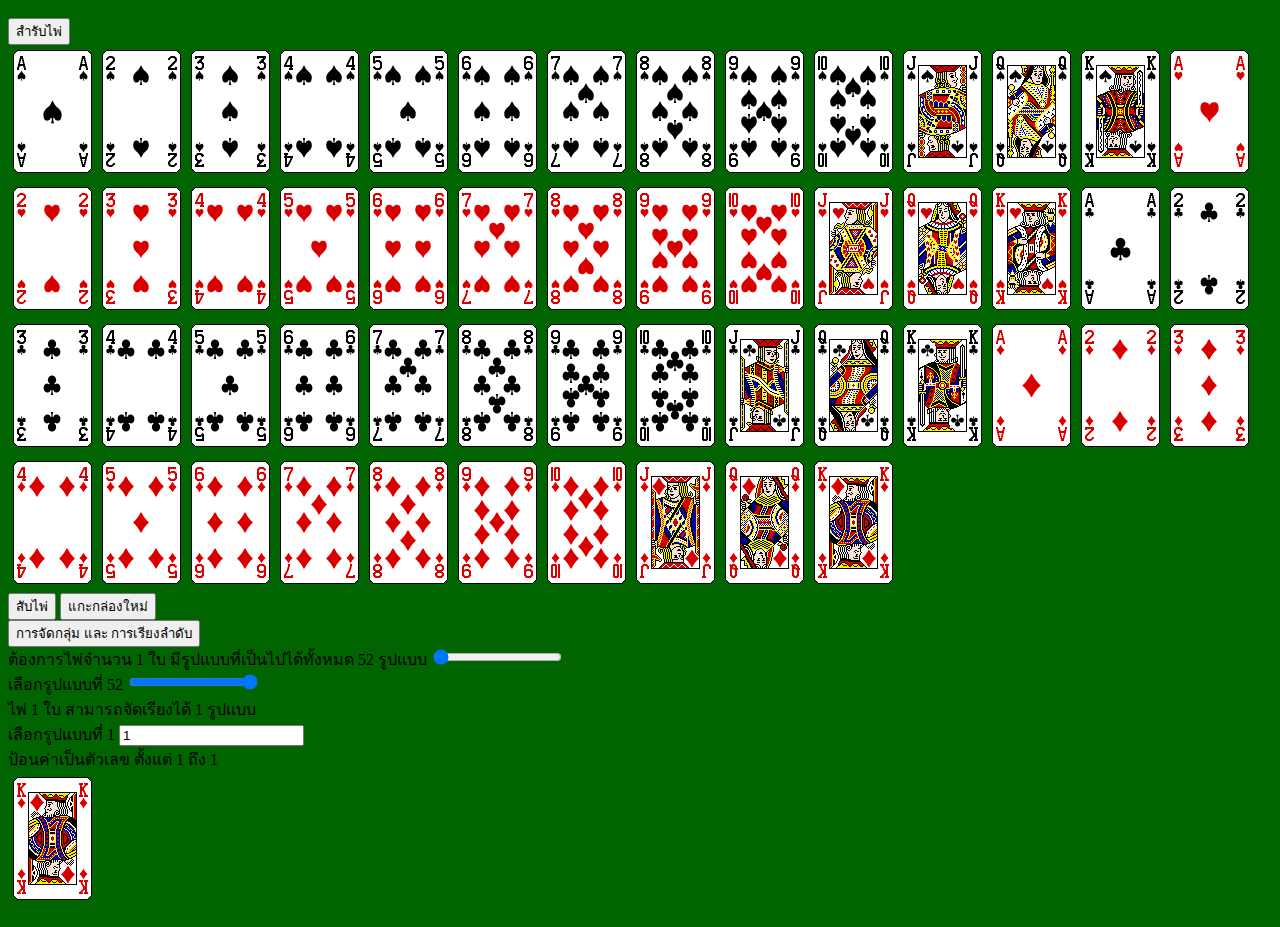
<file: cards_math/index.html>
<!DOCTYPE html>
<html lang="en">

<head>
  <meta charset="UTF-8">
  <meta http-equiv="X-UA-Compatible" content="IE=edge">
  <meta name="viewport" content="width=device-width, initial-scale=1.0">
  <title>Cards & Mathematics</title>
  <link href="https://cdn.jsdelivr.net/npm/bootstrap@5.2.2/dist/css/bootstrap.min.css" rel="stylesheet"
    integrity="sha384-Zenh87qX5JnK2Jl0vWa8Ck2rdkQ2Bzep5IDxbcnCeuOxjzrPF/et3URy9Bv1WTRi" crossorigin="anonymous">
  <link rel="stylesheet" href="./css/style.css">
</head>

<body>
  <div class="container">
    <div class="accordion" id="main">
      <div class="accordion-item bg-transparent border border-0">
        <div class="accordion-header">
          <button class="accordion-button fs-5 fw-bold" data-bs-toggle="collapse" data-bs-target="#collapseDeck">
            สำรับไพ่
          </button>
        </div>
        <div class="accordion-collapse collapse show" id="collapseDeck" data-bs-parent="#main">
          <div class="accordion-body">
            <div id="deck-area"></div>
            <div class="text-center">
              <button class="btn btn-danger" onclick="doShuffle()">
                สับไพ่
              </button>
              <button class="btn btn-warning" onclick="doReset()">
                แกะกล่องใหม่
              </button>
            </div>
          </div>
        </div>
      </div>
      <div class="accordion-item bg-transparent">
        <div class="accordion-header">
          <button class="accordion-button fs-5 fw-bold" data-bs-toggle="collapse" data-bs-target="#collapseComb">
            การจัดกลุ่ม และ การเรียงลำดับ
          </button>
        </div>
        <div class="accordion-collapse collapse" id="collapseComb" data-bs-parent="#main">
          <div class="accordion-body">
            <div class="row text-light">
              <div class="col-6 p-3">
                <label for="comb_size" class="form-label">ต้องการไพ่จำนวน <span id="comb_size_label"></span>
                  ใบ มีรูปแบบที่เป็นไปได้ทั้งหมด <span id="amount_comb"></span>
                  รูปแบบ</label>
                <input type="range" class="form-range" min="1" max="52" id="comb_size" value="1"
                  onchange="calCombination()">
              </div>
              <div class="col-6 p-3">
                <label for="comb_id" class="form-label">เลือกรูปแบบที่ <span id="comb_id_label"></span></label>
                <input type="range" class="form-range" min="1" max="1" id="comb_id" value="1"
                  onchange="selectCombination()">
              </div>
            </div>
            <div class="row card mt-3 bg-transparent border border-warning">
              <div class="card-header bg-warning">
                <div class="row card-title fw-bold">
                  <div class="col-6 p-3">
                    <label class="form-label">
                      ไพ่ <span id="perm_size_label"></span> ใบ สามารถจัดเรียงได้ <span id="amount_perm"
                        class="text-break"></span> รูปแบบ
                    </label>
                  </div>
                  <div class="col-6 p-3">
                    <label for="perm_id" class="form-label">เลือกรูปแบบที่ <span id="perm_id_label"
                        class="text-break"></span></label>
                    <input type="text" class="form-control" id="perm_id" value="1" onchange="selectPermutation()">
                    <div class="invalid-feedback">ป้อนค่าเป็นตัวเลข ตั้งแต่ 1 ถึง <span id="max_perm_id_label"></span>
                    </div>
                  </div>
                </div>
              </div>
              <div class="card-body" id="permutation_area">
              </div>
            </div>
          </div>
        </div>
      </div>
    </div>
  </div>
  <script src="https://cdn.jsdelivr.net/npm/bootstrap@5.2.2/dist/js/bootstrap.bundle.min.js"
    integrity="sha384-OERcA2EqjJCMA+/3y+gxIOqMEjwtxJY7qPCqsdltbNJuaOe923+mo//f6V8Qbsw3"
    crossorigin="anonymous"></script>
  <script src="./js/app.js"></script>
</body>

</html>
</file>
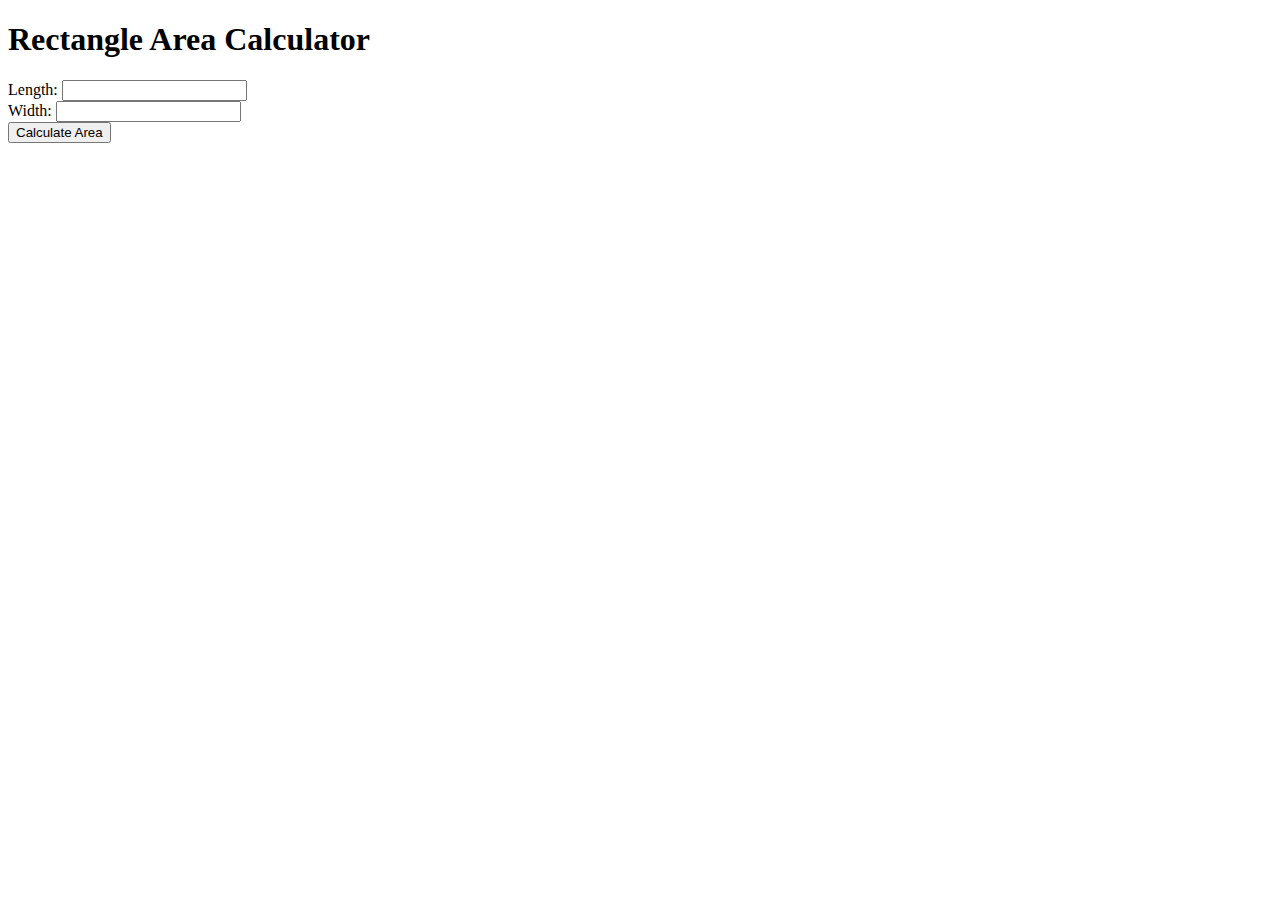
<file: week2/index.html>
<!DOCTYPE html>
<html lang="en">
<head>
    <meta charset="UTF-8">
    <meta name="viewport" content="width=device-width, initial-scale=1.0">
    <title>Rectangle Area Calculator</title>
</head>
<body>
    <h1>Rectangle Area Calculator</h1>
    <label for="">Length:</label>
    <input type="number" id="length">
    <br>
    <label for="width">Width:</label>
    <input type="number" id="width">
    <br>
    <button onclick="calculateArea()">Calculate Area</button>
    <p id="result"></p>
    <script>
        function calculateArea() {
        let length = parseFloat(document.getElementById("length").value);
        let width = parseFloat(document.getElementById("width").value);
        let area = length * width;
        document.getElementById("result").innerHTML = "Area: " + area;
        }
    </script>
</body>
</html>
</file>
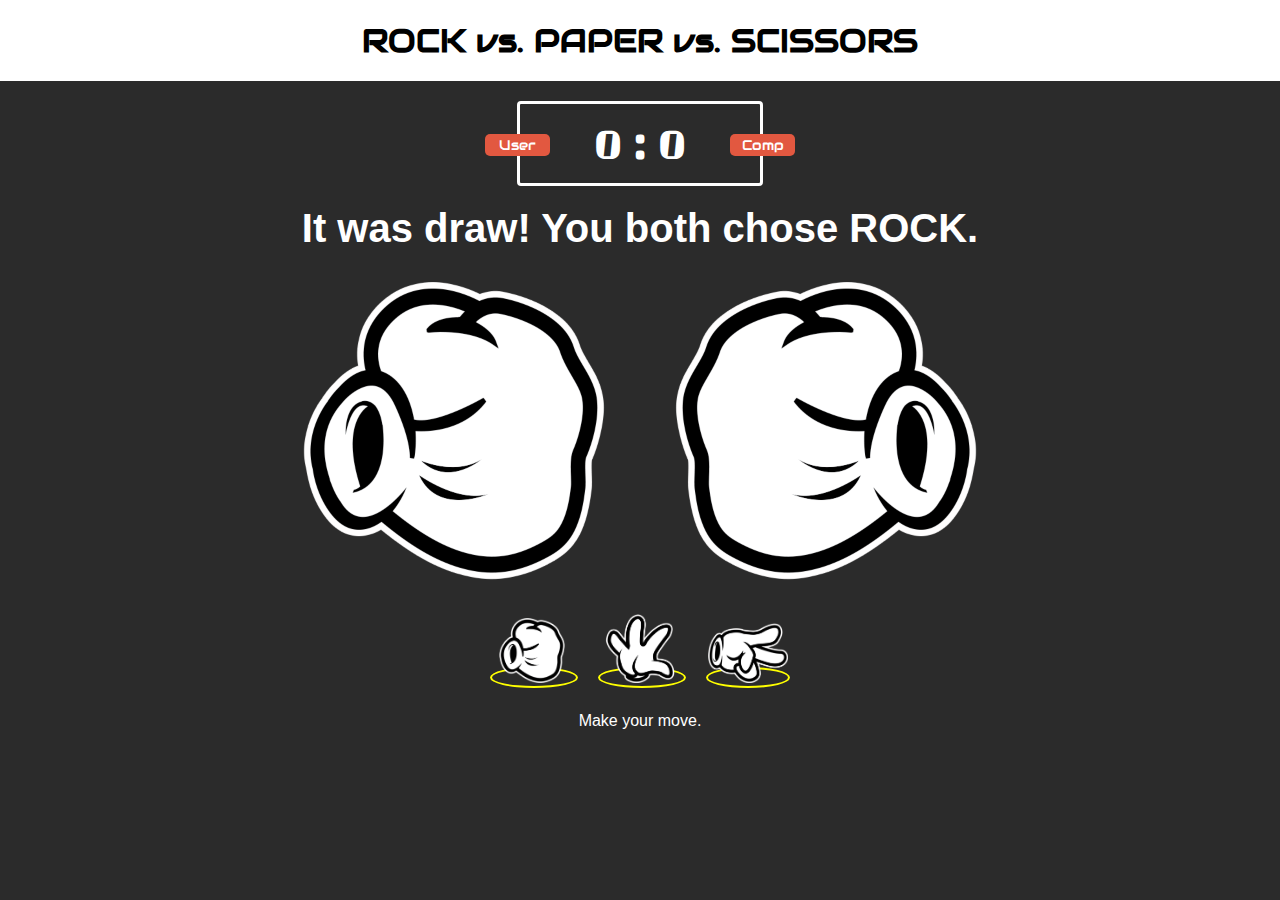
<file: chapter3/rps/index.html>
<!DOCTYPE html>
<html lang="en">
<head>
  <meta charset="UTF-8">
  <meta name="viewport" content="width=device-width, initial-scale=1.0">
  <title>Rock-Paper-Scissors</title>
  <link rel="stylesheet" href="css/style.css">
  <link rel="preconnect" href="https://fonts.googleapis.com">
  <link rel="preconnect" href="https://fonts.gstatic.com" crossorigin>
  <link href="https://fonts.googleapis.com/css2?family=Audiowide&family=Unlock&display=swap" rel="stylesheet"></head>
<body>
  <header>
    <h1>ROCK vs. PAPER vs. SCISSORS</h1>
  </header>
  <div id="score">
    <div id="user-label" class="badge">User</div>
    <div id="comp-label" class="badge">Comp</div>
    <span id="user-score">0</span> : <span id="comp-score">0</span>
  </div> 
  <div id="result">It was draw! You both chose ROCK.</div>
  <div id="stage">
    <img id="user-choice" src="images/rock.png" alt="User Choice">
    <img id="comp-choice" src="images/rock.png" alt="Computer Choice">
  </div>
  <div id="choices">
    <div id="rock" class="choice">
      <img src="images/rock.png" alt="Rock choice">
    </div>
    <div id="paper" class="choice">
      <img src="images/paper.png" alt="Paper choice">
    </div>
    <div id="scissors" class="choice">
      <img src="images/scissors.png" alt="Scissors choice">
    </div>
  </div>
  <p id="message">Make your move.</p>
  <div id="overlay"></div>
  <script src="./js/app.js"></script>
</body>
</html>
</file>
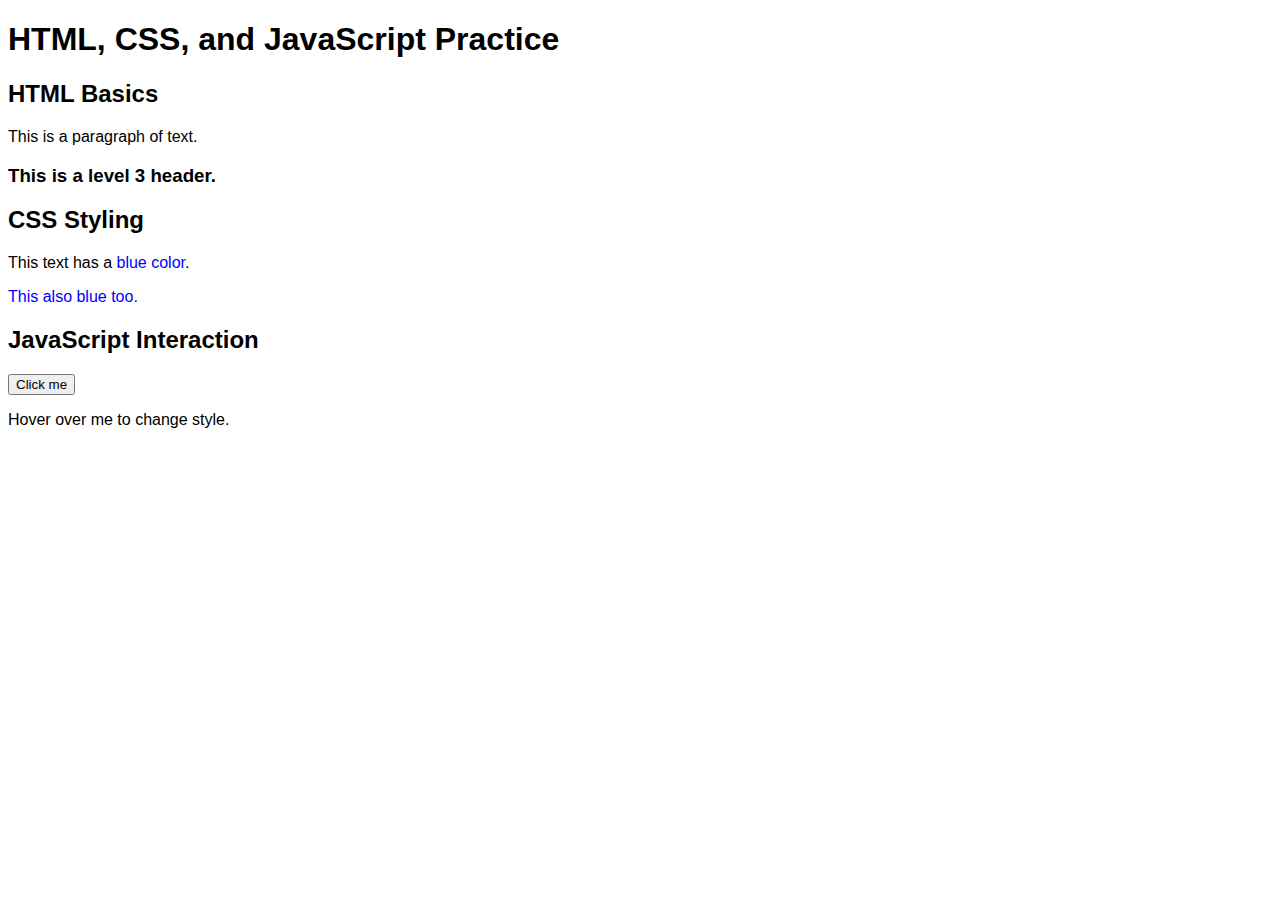
<file: demo.html>
<!DOCTYPE html>
<html lang="en">
<head>
    <meta charset="UTF-8">
    <meta name="viewport" content="width=device-width, initial-scale=1.0">
    <title>HTML, CSS, and JavaScript demo</title>
    <style>
        body {
          font-family: Arial, sans-serif;
        }
        .blue-text {
            color: blue;
        }
        #changeStyleText:hover {
            color: red;
            font-weight: bold;
        }
    </style>
</head>
<body>
    <h1>HTML, CSS, and JavaScript Practice</h1>
  
    <h2>HTML Basics</h2>
    <p>This is a paragraph of text.</p>
    <h3>This is a level 3 header.</h3>
  
    <h2>CSS Styling</h2>
    <p>This text has a <span class="blue-text">blue color</span>.</p>
    <p class="blue-text">This also blue too.</p>
  
    <h2>JavaScript Interaction</h2>
    <button id="myButton">Click me</button>
    <p id="outputText"></p>
  
    <p id="changeStyleText">Hover over me to change style.</p>
    <script>
        let count = 0;
        const button = document.getElementById("myButton");
        const output = document.getElementById("outputText");
    
        button.addEventListener("click", () => {
            output.textContent = `Button clicked! ${++count}`;
        });
    </script>
  </body>
</html>
</file>
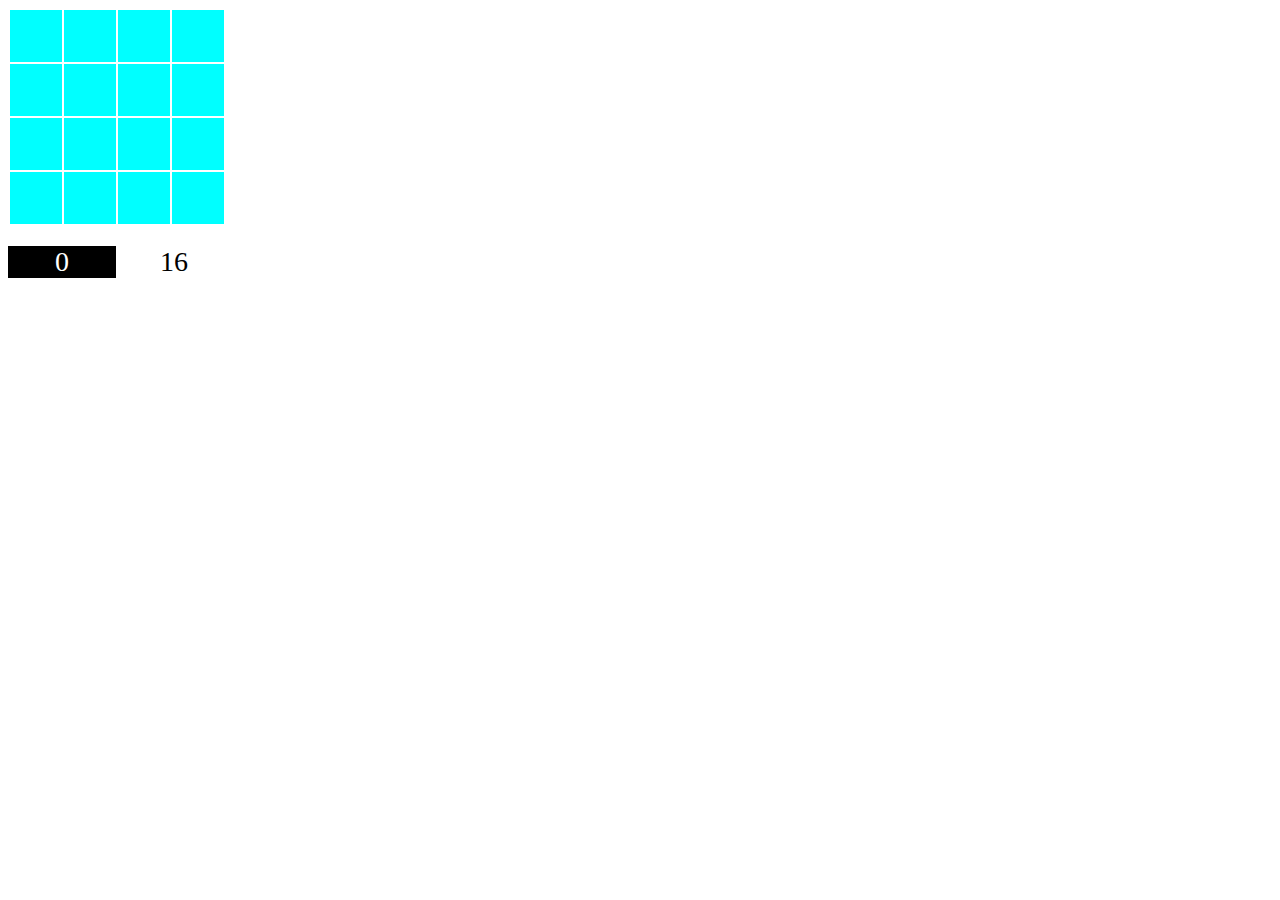
<file: midterm/midterm.html>
<!DOCTYPE html>
<html lang="en">

<head>
  <meta charset="UTF-8">
  <meta http-equiv="X-UA-Compatible" content="IE=edge">
  <meta name="viewport" content="width=device-width, initial-scale=1.0">
  <title>DB209 Midterm</title>
  <link rel="stylesheet" href="css/style.css">
  <script src="js/app.js"></script>
</head>

<body>
  <table>
    <tr>
      <td>
        <div class="pawn" data-i="0" data-j="0"></div>
      </td>
      <td>
        <div class="pawn" data-i="0" data-j="1"></div>
      </td>
      <td>
        <div class="pawn" data-i="0" data-j="2"></div>
      </td>
      <td>
        <div class="pawn" data-i="0" data-j="3"></div>
      </td>
      <pawn>
        <div class="pawn" data-i="0" data-j="0"></div>
      </pawn>
      <pawn>
        <div class="pawn" data-i="0" data-j="1"></div>
      </pawn>
      <pawn>
        <div class="pawn" data-i="0" data-j="2"></div>
      </pawn>
      <pawn>
        <div class="pawn" data-i="0" data-j="3"></div>
      </pawn>
    </tr>
    <tr>
      <td>
        <div class="pawn" data-i="1" data-j="0"></div>
      </td>
      <td>
        <div class="pawn" data-i="1" data-j="1"></div>
      </td>
      <td>
        <div class="pawn" data-i="1" data-j="2"></div>
      </td>
      <td>
        <div class="pawn" data-i="1" data-j="3"></div>
      </td>
    </tr>
    <tr>
      <td>
        <div class="pawn" data-i="2" data-j="0"></div>
      </td>
      <td>
        <div class="pawn" data-i="2" data-j="1"></div>
      </td>
      <td>
        <div class="pawn" data-i="2" data-j="2"></div>
      </td>
      <td>
        <div class="pawn" data-i="2" data-j="3"></div>
      </td>
    </tr>
    <tr>
      <td>
        <div class="pawn" data-i="3" data-j="0"></div>
      </td>
      <td>
        <div class="pawn" data-i="3" data-j="1"></div>
      </td>
      <td>
        <div class="pawn" data-i="3" data-j="2"></div>
      </td>
      <td>
        <div class="pawn" data-i="3" data-j="3"></div>
      </td>
    </tr>
  </table>
  <span id="black">0</span>
  <span id="white">16</span>
</body>

</html>
</file>
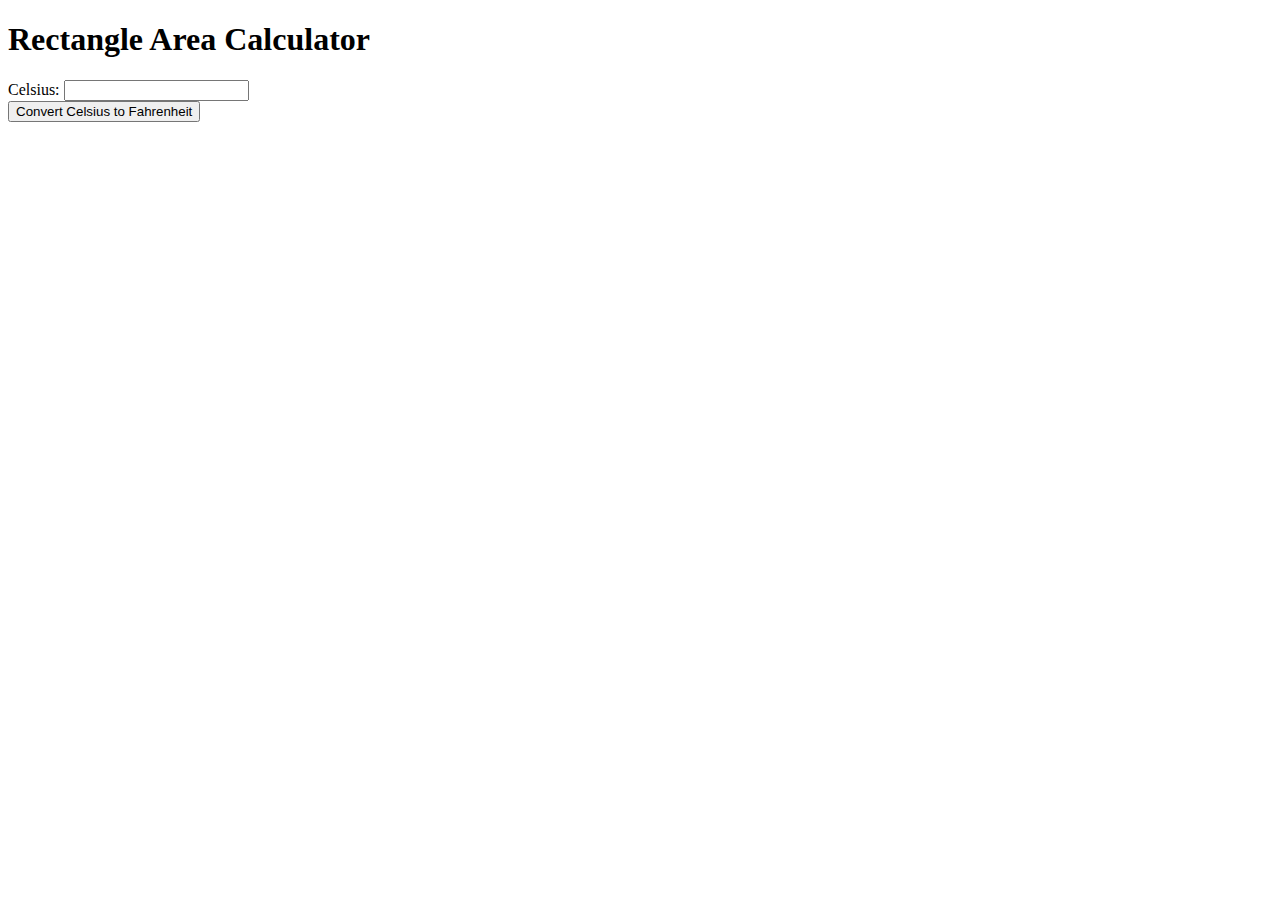
<file: week2/c2f.html>
<!DOCTYPE html>
<html lang="en">
<head>
    <meta charset="UTF-8">
    <meta name="viewport" content="width=device-width, initial-scale=1.0">
    <title>Rectangle Area Calculator</title>
</head>
<body>
    <h1>Rectangle Area Calculator</h1>
    <label for="celsius">Celsius:</label>
    <input type="number" id="celsius">
    <br>
    <button onclick="c2f()">Convert Celsius to Fahrenheit</button>
    <p id="result"></p>
    <br>
    <script>
        function c2f() {
        let celsius = parseFloat(document.getElementById("celsius").value);
        let temperature = fahrenheit = (celsius * 9/5) + 32;
        document.getElementById("result").innerHTML = celsius + "℃" + fahrenheit + "F";
        }
    </script>
</body>
</html>
</file>
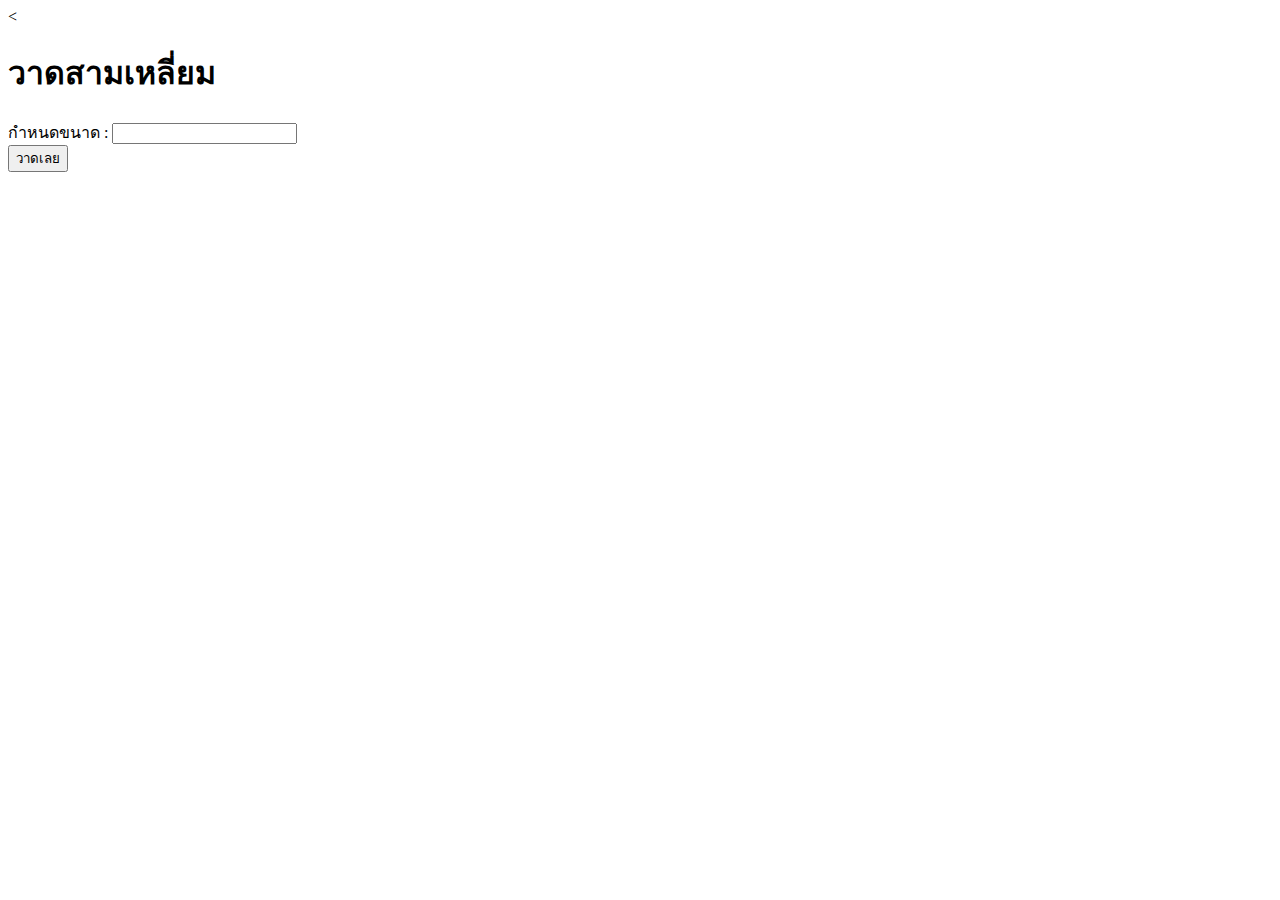
<file: week2/triangle.html>
<<!DOCTYPE html>
<html lang="th">
<head>
    <meta charset="UTF-8">
    <meta name="viewport" content="width=device-width, initial-scale=1.0">
    <title>triangle</title>
</head>
<body>
    <h1>วาดสามเหลี่ยม</h1>
    <label for="size">กำหนดขนาด : </label>
    <input type="number" id="size">
    <br>
  <button onclick="draw()">วาดเลย</button>
<code id="canvas"></code>
<script>
    function draw() {
        let size = parseInt(document.getElementById("size").value);
        let result = '';
        for (let i = 1; i <= size; i++) { // i = i + 1 <=> i += 1 <=> i++
            result += '<br>';
        //     for (let j = size-i; j > 0; j--) {
        //         result += '-';
        //     }
        //     for(let j = 0; j < i; j++) {
        //         result += '*';
        // }
        for(let j=0; j < size; j++) {
            // if (j < size-i) {
            //     result += '-';
            // }
            // else {
            //     result += '*';
            // }
            result += j < size-i ? '-' : '*';
        }
    }
    document.getElementById('canvas').innerHTML = result;
}
</script> 
</body>
</html>
</file>
<file: cards_math/css/style.css>
/* This class is used to style a deck card. */
.deck-card {
  /* The background image of the card is set to 'deck.png'. */
  background-image: url('../image/deck.png');
  /* The width and height of the card are set to 79px and 123px respectively. */
  width: 79px;
  height: 123px;
  /* The card is displayed as an inline-block element. */
  display: inline-block;
  /* The margin around the card is set to 5px. */
  margin: 5px;
}

/* These classes are used to set the vertical position of the background image for each suit. */
.club {
  background-position-y: 0;
}
.diamond {
  background-position-y: -123px;
}
.heart {
  background-position-y: -246px;
}
.spade {
  background-position-y: -369px;
}

/* These classes are used to set the horizontal position of the background image for each card rank. */
.mA {
  background-position-x: 0;
}
.m2 {
  background-position-x: -79px;
}
.m3 {
  background-position-x: -158px;
}
.m4 {
  background-position-x: -237px;
}
.m5 {
  background-position-x: -316px;
}
.m6 {
  background-position-x: -395px;
}
.m7 {
  background-position-x: -474px;
}
.m8 {
  background-position-x: -553px;
}
.m9 {
  background-position-x: -632px;
}
.m10 {
  background-position-x: -711px;
}
.mJ {
  background-position-x: -790px;
}
.mQ {
  background-position-x: -869px;
}
.mK {
  background-position-x: -948px;
}

body {
  padding: 10px 0;
  background-color: darkgreen;
}
</file>
<file: chapter3/rps/css/style.css>
* {
  padding: 0;
  margin: 0;
}

body {
  background-color: #2b2b2b;
  color: white;
}

header {
  background-color: white;
  padding: 20px;
}

header h1 {
  text-align: center;
  font-family: "Audiowide", sans-serif;
  color: black;
}

.badge {
  font-size: 14px;
  padding: 2px 10px;
  background-color: #e25840;
  font-family: "Audiowide", sans-serif;
  width: 45px;
  position: absolute;
  top: 30px;
  border-radius: 5px;
}

#user-label {
  left: -35px;
}

#comp-label {
  right: -35px;
}

#score {
  margin: 20px auto;
  border: 3px solid white;
  border-radius: 4px;
  width: 200px;
  font-family: 'Unlock', cursive;
  font-size: 46px;
  padding: 15px 20px;
  position: relative;
  text-align: center;
}

#result {
  font-family: Calibri, sans-serif;
  font-size: 40px;
  font-weight: bold;
  text-align: center;
}

#stage {
  text-align: center;
  margin: 30px;
}

#comp-choice {
  transform: rotateY(180deg);
}

#choices {
  text-align: center;
}

#choices > div {
  display: inline;
} 

#choices img {
  width: 80px;
}

.choice {
  margin: 0 10px;
  border-radius: 50%;
  border: 2px solid yellow;
}

#message {
  text-align: center;
  margin-top: 25px;
  font-family: Calibri, sans-serif;
}

.choice img:hover {
  position: relative;
  top: -10px;
}

#overlay {
  position: fixed;
  top: 0;
  left: 0;
  width: 100%;
  height: 100%;
}

@keyframes ready {
  0%, 100% {
    top: 0;
  }
  25% {
    top: -10px;
  }
  75% {
    top: 10px;
  }
}

.ready {
  position: relative;
  animation: ready 0.5s infinite;
}

@keyframes user-winner {
  0%, 100% {
    transform: scale(1);
  }
  50% {
    transform: scale(1.25);
  }
}

@keyframes comp-winner {
  0%, 100% {
    transform: scale(1) rotateY(180deg); 
  }
  50% {
    transform: scale(1.25) rotateY(180deg); 
  }
}

#user-choice.winner {
 animation: user-winner 0.5s ease infinite;
}
#comp-choice.winner {
  animation: comp-winner 0.5s ease infinite;
 }
</file>
<file: midterm/css/style.css>
td {
  width: 50px;
  height: 50px;
  background-color: cyan;
}
 pawn {
  
  width: 100%;
  height: 100%;
  
  border-radius: 50%;
  background-color:white;
  
}
/* เพิ่มคำสั่งที่นี่ */


.pawn.black {
  background-color: black;
}

#black,
#white {
  margin-top: 20px;
  text-align: center;
  width: 108px;
  font-size: 28px;
  display: inline-block;
}

#black {
  background-color: black;
  color: white;
}

#white {
  background-color: white;
  color: black;
}
</file>
